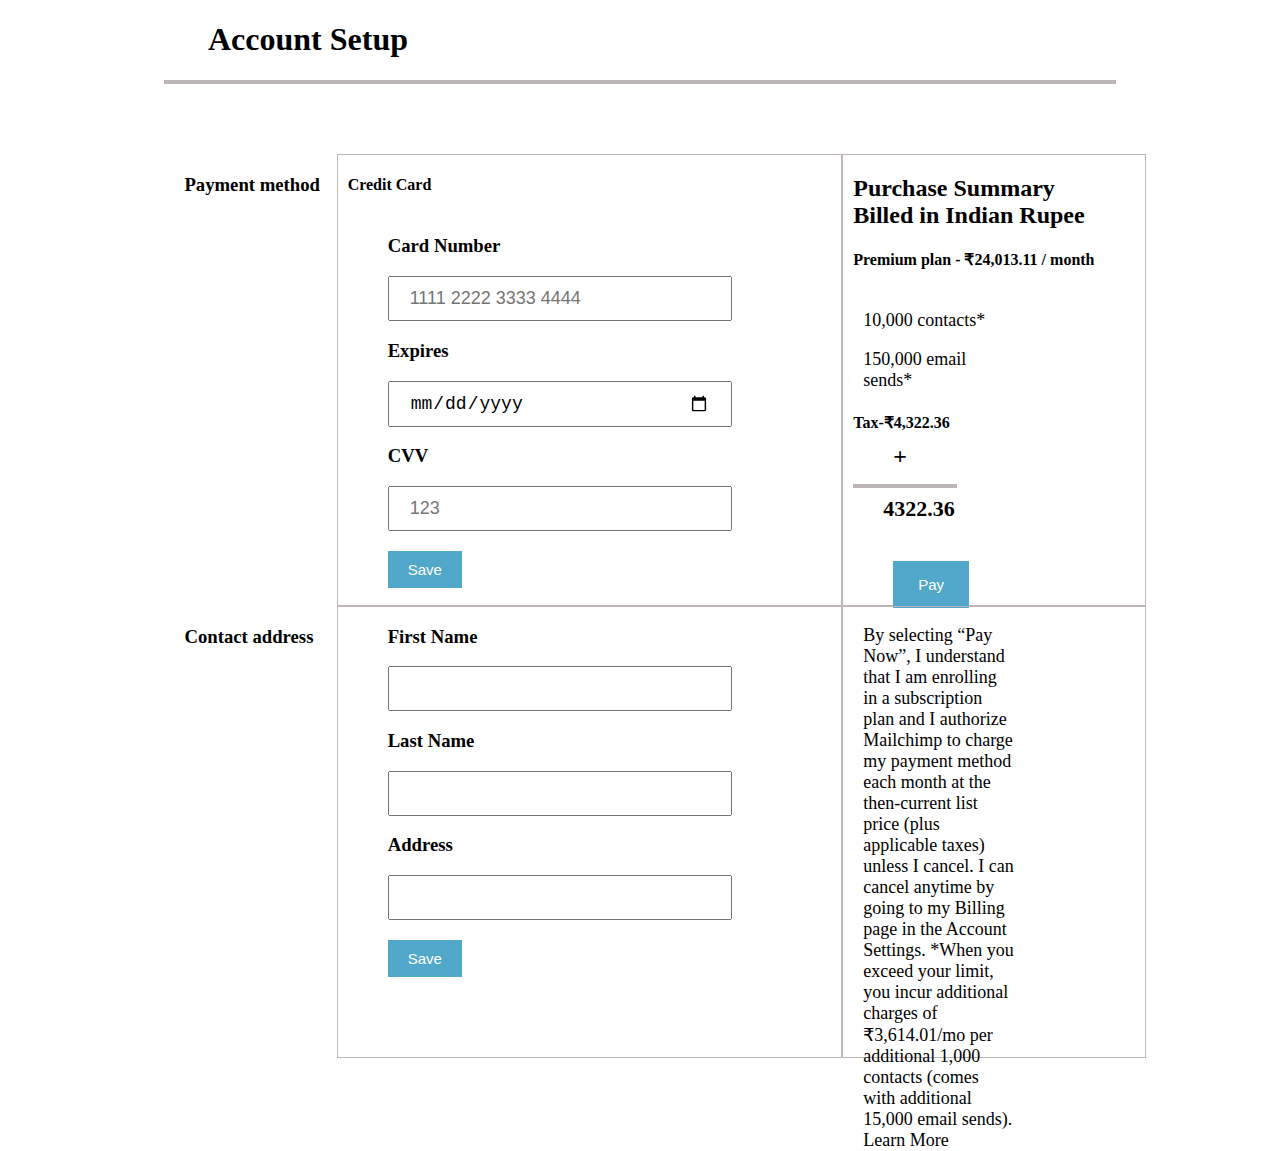
<file: checkout.html>
<!DOCTYPE html>
<html lang="en">
<head>
    <meta charset="UTF-8">
    <meta http-equiv="X-UA-Compatible" content="IE=edge">
    <meta name="viewport" content="width=device-width, initial-scale=1.0">
    <link rel="stylesheet" href="./Styles/checkout.css">
    <link rel="icon" href="https://i.postimg.cc/LsWsgPRQ/mailchimp-sq.jpg">
    <title>Plan Checkout | Mailchimp</title>
</head>
<body>
    <h1>Account Setup</h1>
    <hr>
    
    <div id="container">
        <div><h3>Payment method</h3></div>
        <div>
            <h4>Credit Card</h4>
            <h3>Card Number</h3>
            <input id="num" type="text" placeholder="1111 2222 3333 4444">
            <h3>Expires</h3>
            <input id="expire" type="date">
            <h3>CVV</h3>
            <input id="cvv" type="text" placeholder="123"><br>
            <button onclick="submitDetails()">Save</button>
        </div>
        <div>
            <h2>Purchase Summary<br>Billed in Indian Rupee</h2>
            <h4>Premium plan - ₹24,013.11 / month</h4>
            <p class="p3">10,000 contacts*</p>
            <p class="p3">150,000 email sends*</p>
            <h4>Tax-₹4,322.36</h4>
            <h2 id="hap">+</h2>
            <h4 id="show"></h4>
            <hr style="width:100px;margin-left: 10px;margin-top: -35px;">
            <h4 id="sad"></h4>
            <button id="no"><a href="signup.html">Pay</a></button>
        </div>
    </div>
    <div id="container2">
        <div>
            <h3>Contact address</h3>
        </div>
        <div>
            <h3>First Name</h3>
            <input id="first" type="text" placeholder="">
            <h3>Last Name</h3>
            <input id="last" type="text">
            <h3>Address</h3>
            <input id="add" type="text"><br>
            <button onclick="submitContact()">Save</button>
        </div>
        <div>
           <p>By selecting “Pay Now”, I understand that I am enrolling in a subscription plan and I authorize Mailchimp to charge my payment method each month at the then-current list price (plus applicable taxes) unless I cancel. I can cancel anytime by going to my Billing page in the Account Settings.

            *When you exceed your limit, you incur additional charges of ₹3,614.01/mo per additional 1,000 contacts (comes with additional 15,000 email sends).
            Learn More</p>
        </div>
    </div>
</body>
</html>
<script src="./Scripts/checkout.js"></script>
</file>
<file: Styles/checkout.css>
hr{
    width:75%;
    border:2px solid rgb(191, 183, 183);
}
h1{
    margin-left: 200px;
}
a {
    text-decoration: none;
    color: white;
}
#container{
    display: grid;
    grid-template-columns:20% 50% 30%;
    width:80%;
    margin: auto;
    margin-top: 70px;
    justify-content: center;
    align-items: center;
}
#container>div{
    border:1px solid rgb(191, 183, 183);
    height:450px
}
h3{
    margin-left: 50px;
    
}
p{
    width:50%;
    font-size: large;
    margin-left: 20px;
}
input{
    width:300px;
    margin-left: 50px;
    padding: 10px 20px 10px 20px;
    font-size: 18px;
}
h4{
    padding-bottom: 20px;
    margin-left: 10px;
}
button{
    padding: 10px 20px 10px 20px;
    font-size: 15px;
    background-color: rgb(81, 168, 202);
    color:white;
    margin-left: 50px;
    margin-top: 20px;
    border: none;
}
button:hover{
    background-color: green;
}
#container2{
    display: grid;
    grid-template-columns:20% 50% 30%;
    width:80%;
    margin: auto;
    justify-content: center;
    align-items: center;
}
#container2>div{
    border:1px solid rgb(191, 183, 183);
    height:450px
}
h2{
    margin-left: 10px;
}
#p3{
    margin-top: -5px;
}
#container2>div:nth-child(1){
    border: none;
}
#container>div:nth-child(1){
    border: none;
}
#hap{
    margin-top: -30px;
    margin-left: 50px;
}
#show{
    font-size: 18px;
    margin-left:50px ;
    margin-top: -15px;
}
#no{
    padding: 15px 25px;
    margin-top: -10px;
}
#sad{
    margin-left:40px ;
    font-size: 22px;
    margin-top: 0px;
}
</file>
